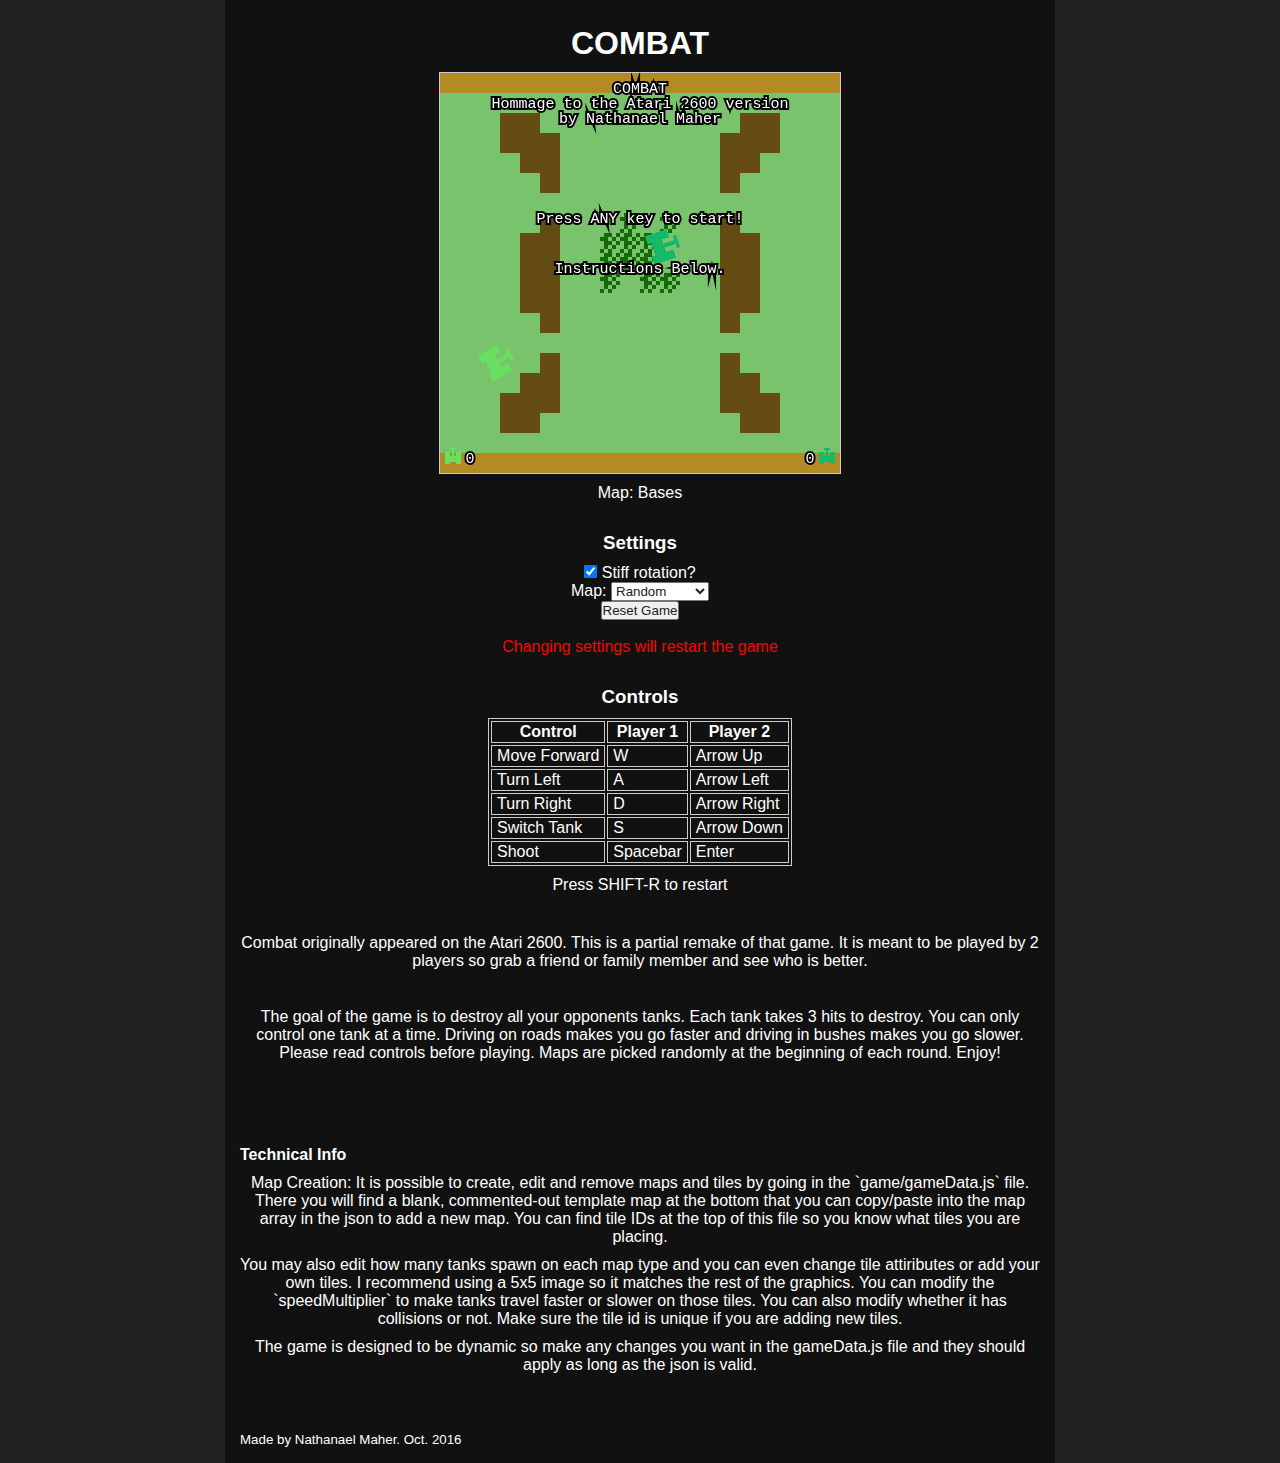
<file: play/combat/index.html>
<!DOCTYPE html>
<html>
	<head>
		<title>Combat Hommage</title>
		<link rel="stylesheet" href="style.css">
		<script src="https://ajax.googleapis.com/ajax/libs/jquery/1.12.4/jquery.min.js"></script>
		<script src="game/tank.js"></script>
		<script src="game/collisionRect.js"></script>
		<script src="game/bullet.js"></script>
		<script src="game/gameData.js"></script>
		<script src="game/gameState.js"></script>
		<script src="game/game.js"></script>
	</head>
	<body>
		<article id="game">
			<h1>COMBAT</h1>
			<canvas id="gameCanvas" width="400" height="400"></canvas>
			<p id="mapName">Map: </p>
			
			<div id="settings"><!--Settings Section-->
				<h3>Settings</h3>
				<input type="checkbox" id="stiffRotation" checked/> Stiff rotation?<br>
				Map: <select id="mapSelect"></select><br>
				<input type="button" id="resetGame" value="Reset Game"/><br><br>
				<span style="color:red;">Changing settings will restart the game</span>
			</div>
			
			<div><!--Controls Section-->
				<h3>Controls</h3>
				<table id="controlsTable">
				<tr><th>Control</th><th>Player 1</th><th>Player 2</th></tr>
				<tr><td>Move Forward</td><td>W</td><td>Arrow Up</td></tr>
				<tr><td>Turn Left</td><td>A</td><td>Arrow Left</td></tr>
				<tr><td>Turn Right</td><td>D</td><td>Arrow Right</td></tr>
				<tr><td>Switch Tank</td><td>S</td><td>Arrow Down</td></tr>
				<tr><td>Shoot</td><td>Spacebar</td><td>Enter</td></tr>
				</table>
				<p>Press SHIFT-R to restart</p>
			</div>

			<div><!--Info Section-->
				<p>Combat originally appeared on the Atari 2600. This is a partial remake of that game. It is meant to be played by 2 players so grab a friend or family member and see who is better.</p>
				<br>
				<p>The goal of the game is to destroy all your opponents tanks. Each tank takes 3 hits to destroy. You can only control one tank at a time. Driving on roads makes you go faster and driving in bushes makes you go slower. Please read controls before playing. Maps are picked randomly at the beginning of each round. Enjoy!</p>
			</div>

			<br>
			<br>
			<br>

			<div><!--Technical Info Section-->
			<h4>Technical Info</h4>
			<p>Map Creation: It is possible to create, edit and remove maps and tiles by going in the `game/gameData.js` file. There you will find a blank, commented-out template map at the bottom that you can copy/paste into the map array in the json to add a new map. You can find tile IDs at the top of this file so you know what tiles you are placing.</p>

			<p>You may also edit how many tanks spawn on each map type and you can even change tile attiributes or add your own tiles. I recommend using a 5x5 image so it matches the rest of the graphics. You can modify the `speedMultiplier` to make tanks travel faster or slower on those tiles. You can also modify whether it has collisions or not. Make sure the tile id is unique if you are adding new tiles.</p>

			<p>The game is designed to be dynamic so make any changes you want in the gameData.js file and they should apply as long as the json is valid.</p>
			</div>
			
			<br>
			<br>

			<footer>
				<small>Made by Nathanael Maher. Oct. 2016</small>
			</footer>
		</article><!--Game Article End-->
	</body>
</html>
</file>
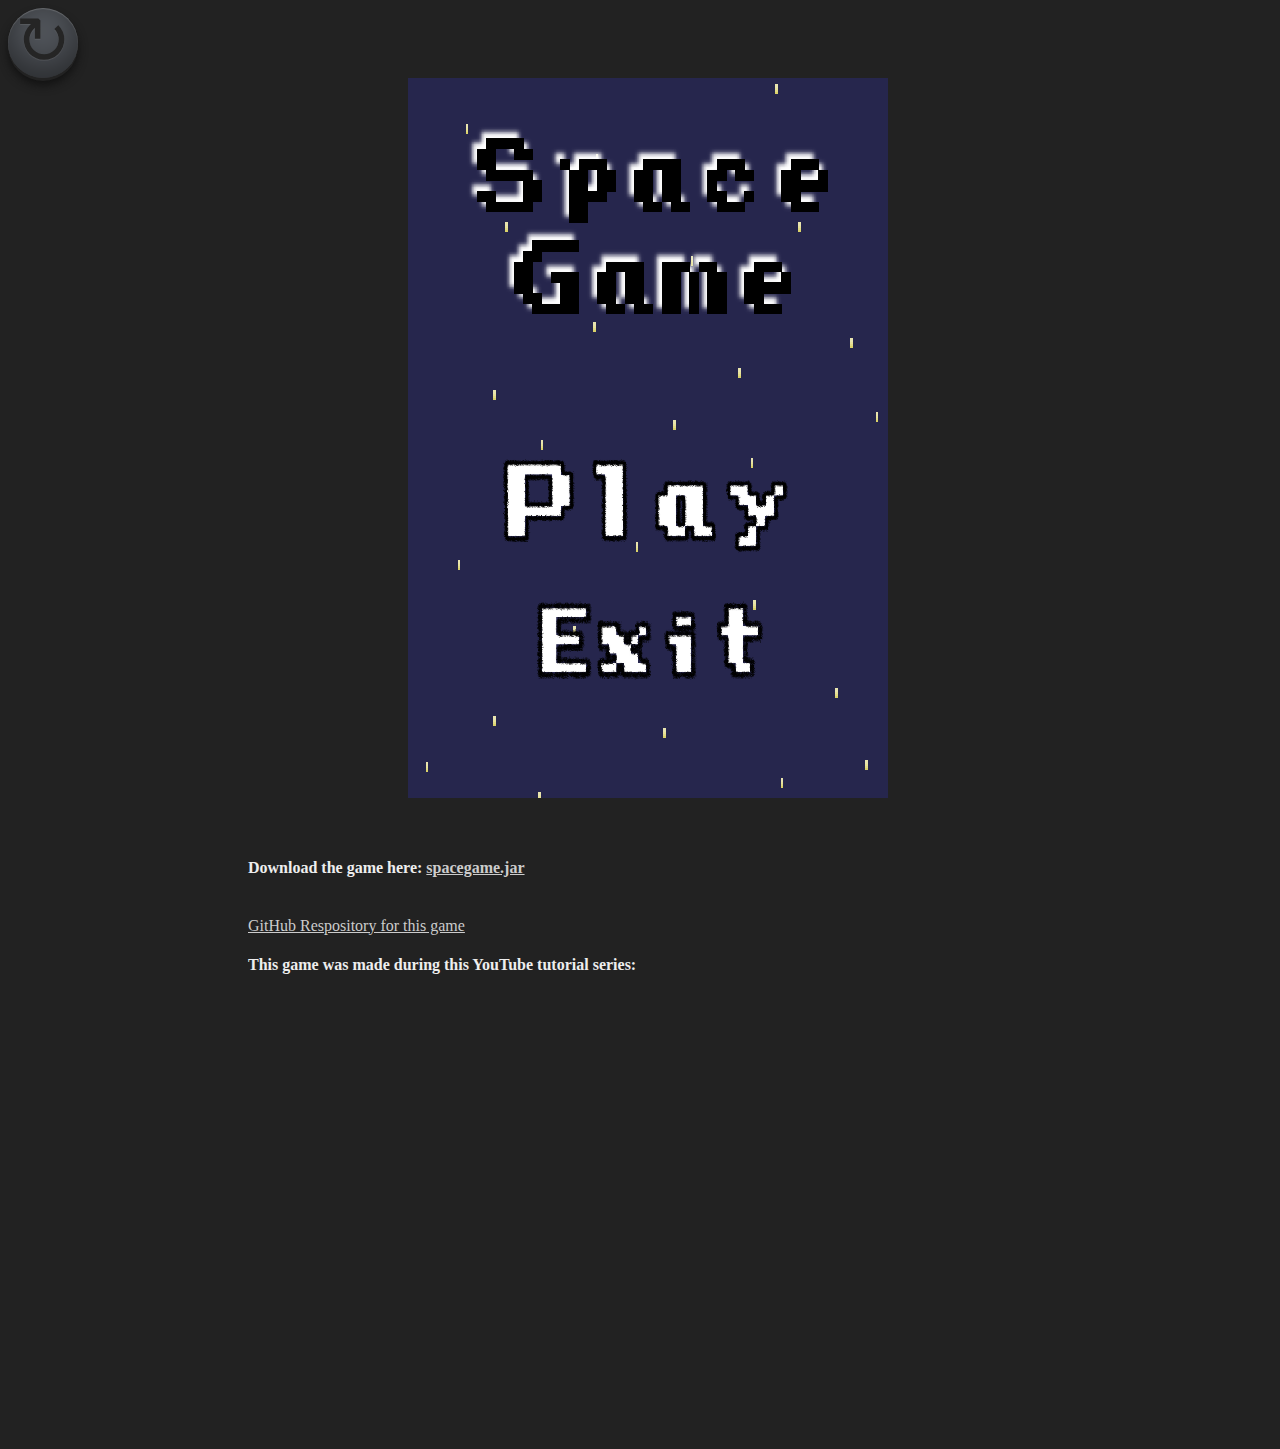
<file: play/spacegame/index.html>
<!doctype html>
<html>
       <head>
              <title>TutorialLand</title>
              <meta http-equiv="content-type" content="text/html; charset=UTF-8">
              <link href="styles.css" rel="stylesheet" type="text/css">
              <script src="soundmanager2-setup.js"></script>
  			  <script src="soundmanager2-jsmin.js"></script>
			  <style>
				html, body {
					width: 100%;
					height: 100%;
				}
			  
				h4, h1 {
					color: #eee;
				}
				
				#container a {
					color: #ccc;
				}
				
				#container {
					margin: 0 auto;
					width: 800px;
				}
				
				iframe {
					margin: 0 auto;
					width: 100%;
					height: 450px;
				}
			  </style>
       </head>

       <body>
              <a class="superdev" href="javascript:%7B%20window.__gwt_bookmarklet_params%20%3D%20%7B'server_url'%3A'http%3A%2F%2Flocalhost%3A9876%2F'%7D%3B%20var%20s%20%3D%20document.createElement('script')%3B%20s.src%20%3D%20'http%3A%2F%2Flocalhost%3A9876%2Fdev_mode_on.js'%3B%20void(document.getElementsByTagName('head')%5B0%5D.appendChild(s))%3B%7D">&#8635;</a>
			  <div align="center" id="embed-html"></div>
              <script type="text/javascript" src="html/html.nocache.js"></script>
			  <br>
			  <br>
			  <div id="container">
				  <h4>Download the game here: <a href="spacegame.jar" title="Download spacegame.jar">spacegame.jar</a></h4>
				  <br>
				  <a href="https://github.com/vedi0boy/libgdx-2d-tutorial" title="Go to GitHub Repo" target="_blank">GitHub Respository for this game</a>
				  <br>
				  <h4>This game was made during this YouTube tutorial series: </h4>
				  <iframe width="560" height="315" src="https://www.youtube.com/embed/YCGmXVCvogY?list=PLrnO5Pu2zAHKAIjRtTLAXtZKMSA6JWnmf" frameborder="0" allowfullscreen></iframe>
			  </div>
       </body>

       <script>
              function handleMouseDown(evt) {
                evt.preventDefault();
                evt.stopPropagation();
                evt.target.style.cursor = 'default';
              }

              function handleMouseUp(evt) {
                evt.preventDefault();
                evt.stopPropagation();
                evt.target.style.cursor = '';
              }
              document.getElementById('embed-html').addEventListener('mousedown', handleMouseDown, false);
              document.getElementById('embed-html').addEventListener('mouseup', handleMouseUp, false);
       </script>
</html>
</file>
<file: play/combat/style.css>
* {
	margin: 0;
	padding: 0;
	color: white;
	font-family: arial;
}

#settings {
	text-align: center;
}

input, select, option {
	color: #222;
}

html, body {
	min-height: 100%;
	height: 100%;
	background-color: #222;
}

#game {
	width: 800px;
    height: auto !important;
	margin: 0 auto;
	padding: 15px;
	background-color: #111;
}

#gameCanvas {
	width: 400px;
	height: 400px;
	margin: 0 auto;
	display: block;
	border: 1px solid #ccc;
	image-rendering: pixelated;
}

h1, h3, p {
	text-align: center;
	margin: 10px 0;
}

table {
	margin: 0 auto;
	border: 1px solid #ccc;
}

td, th {
	padding: 1px 5px;
	border: 1px solid #ccc;
}

div {
	padding: 10px 0;
}
</file>
<file: play/spacegame/styles.css>
canvas {
    cursor: default;
    outline: none;
}

body {
    background-color: #222222;
}

.superdev {
    color: rgb(37,37,37);
    text-shadow: 0px 1px 1px rgba(250,250,250,0.1);
    font-size: 50pt;
    display: block;
    position: relative;
    text-decoration: none;
    background-color: rgb(83,87,93);
    box-shadow: 0px 3px 0px 0px rgb(34,34,34),
                0px 7px 10px 0px rgb(17,17,17),
                inset 0px 1px 1px 0px rgba(250, 250, 250, .2),
                inset 0px -12px 35px 0px rgba(0, 0, 0, .5);
    width: 70px;
    height: 70px;
    border: 0;
    border-radius: 35px;
    text-align: center;
    line-height: 68px;
}

.superdev:active {
    box-shadow: 0px 0px 0px 0px rgb(34,34,34),
                0px 3px 7px 0px rgb(17,17,17),
                inset 0px 1px 1px 0px rgba(250, 250, 250, .2),
                inset 0px -10px 35px 5px rgba(0, 0, 0, .5);
    background-color: rgb(83,87,93);
    top: 3px;
    color: #fff;
    text-shadow: 0px 0px 3px rgb(250,250,250);
}

.superdev:hover {
    background-color: rgb(100,100,100);
}
</file>
